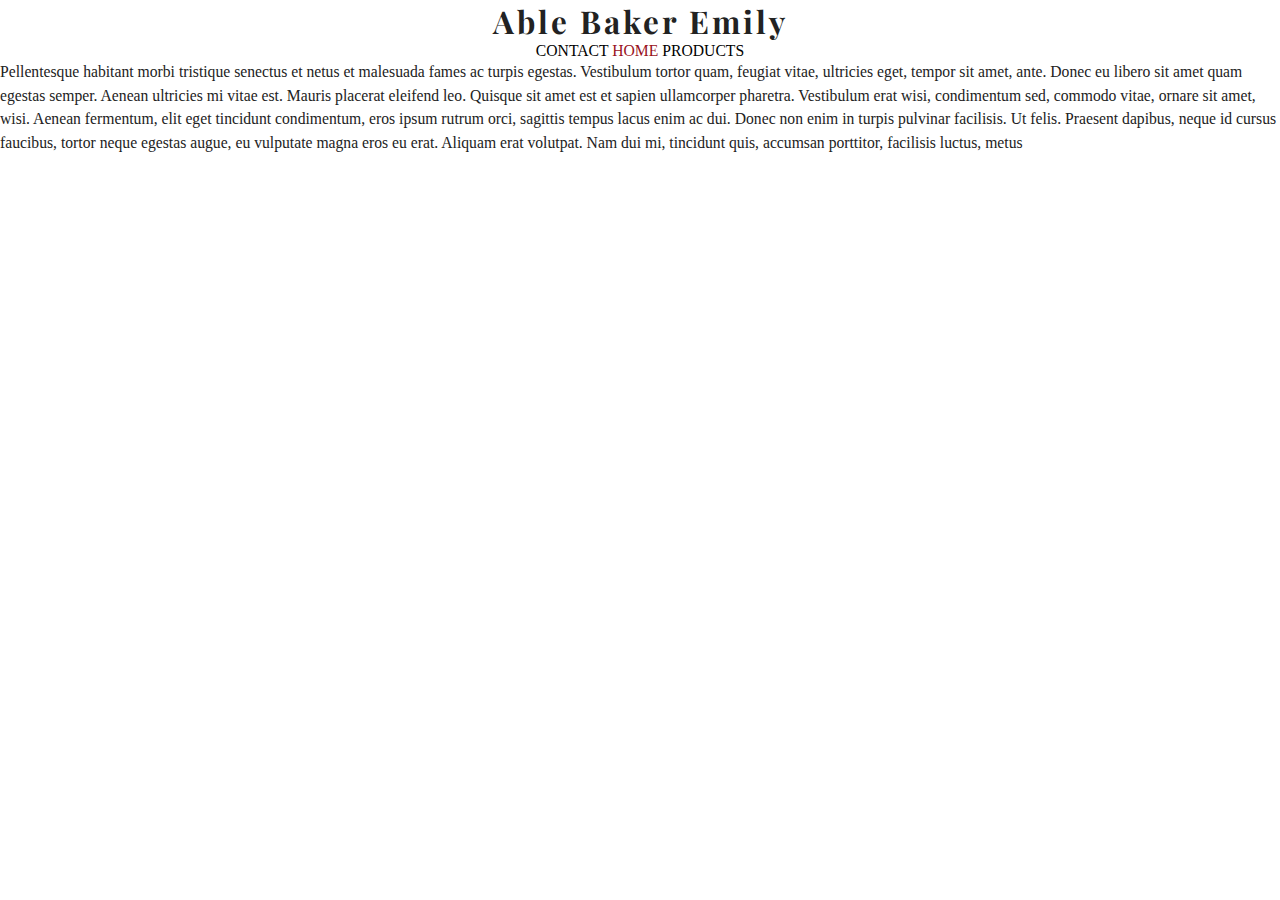
<file: index.html>
<html> 
<head>
	<link href="https://fonts.googleapis.com/css?family=Playfair+Display&display=swap" rel="stylesheet">
	<link href="style.css" rel="stylesheet">
	<style>





</style>
<title>
	Able Baker Emily
</title>
	</head>
	<body>

<h1>Able Baker Emily</h1>

<nav>

<a href="contact.html"> Contact</a>
<a href="#"> Home </a>
<a href="products.html"> Products </a>

</nav>

<p>Pellentesque habitant morbi tristique senectus et netus et malesuada fames ac turpis egestas. Vestibulum tortor quam, feugiat vitae, ultricies eget, tempor sit amet, ante. Donec eu libero sit amet quam egestas semper. Aenean ultricies mi vitae est. Mauris placerat eleifend leo. Quisque sit amet est et sapien ullamcorper pharetra. Vestibulum erat wisi, condimentum sed, commodo vitae, ornare sit amet, wisi. Aenean fermentum, elit eget tincidunt condimentum, eros ipsum rutrum orci, sagittis tempus lacus enim ac dui. Donec non enim in turpis pulvinar facilisis. Ut felis. Praesent dapibus, neque id cursus faucibus, tortor neque egestas augue, eu vulputate magna eros eu erat. Aliquam erat volutpat. Nam dui mi, tincidunt quis, accumsan porttitor, facilisis luctus, metus</p>




	</body>
	</html>
</file>
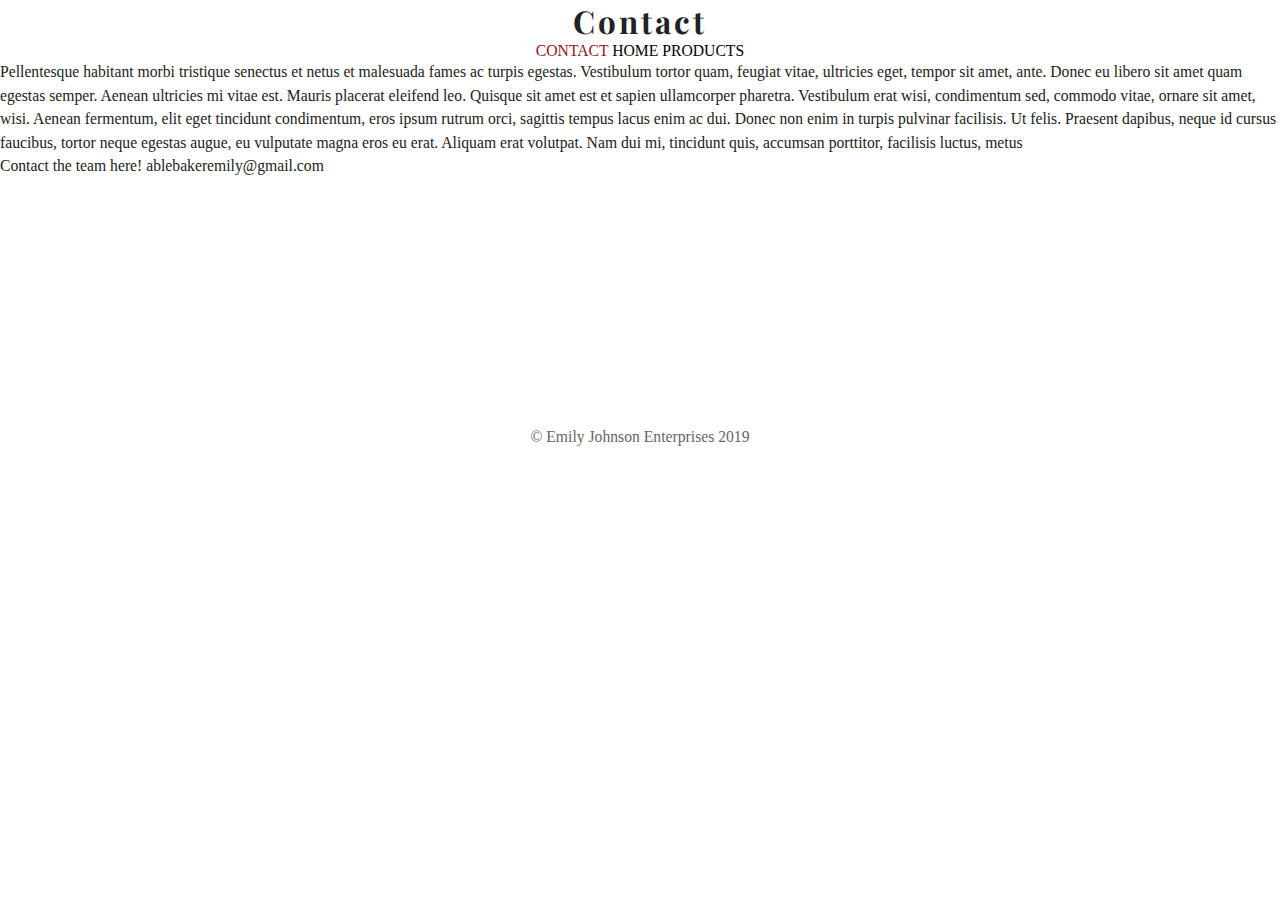
<file: contact.html>
<html> 
<head>
	<link href="https://fonts.googleapis.com/css?family=Playfair+Display&display=swap" rel="stylesheet">
	<link href="style.css" rel="stylesheet">
	<style>




</style>
<title>
	Able Baker Emily
</title>
	</head>
	<body>

<h1>Contact</h1>

<nav>

<a href="#"> Contact </a>
<a href="index.html"> Home </a>
<a href="products.html"> Products </a>

</nav>


<p>Pellentesque habitant morbi tristique senectus et netus et malesuada fames ac turpis egestas. Vestibulum tortor quam, feugiat vitae, ultricies eget, tempor sit amet, ante. Donec eu libero sit amet quam egestas semper. Aenean ultricies mi vitae est. Mauris placerat eleifend leo. Quisque sit amet est et sapien ullamcorper pharetra. Vestibulum erat wisi, condimentum sed, commodo vitae, ornare sit amet, wisi. Aenean fermentum, elit eget tincidunt condimentum, eros ipsum rutrum orci, sagittis tempus lacus enim ac dui. Donec non enim in turpis pulvinar facilisis. Ut felis. Praesent dapibus, neque id cursus faucibus, tortor neque egestas augue, eu vulputate magna eros eu erat. Aliquam erat volutpat. Nam dui mi, tincidunt quis, accumsan porttitor, facilisis luctus, metus</p>

<p>
	Contact the team here!
	ablebakeremily@gmail.com</p>



<footer>© Emily Johnson Enterprises 2019</footer>


	</body>
	</html>
</file>
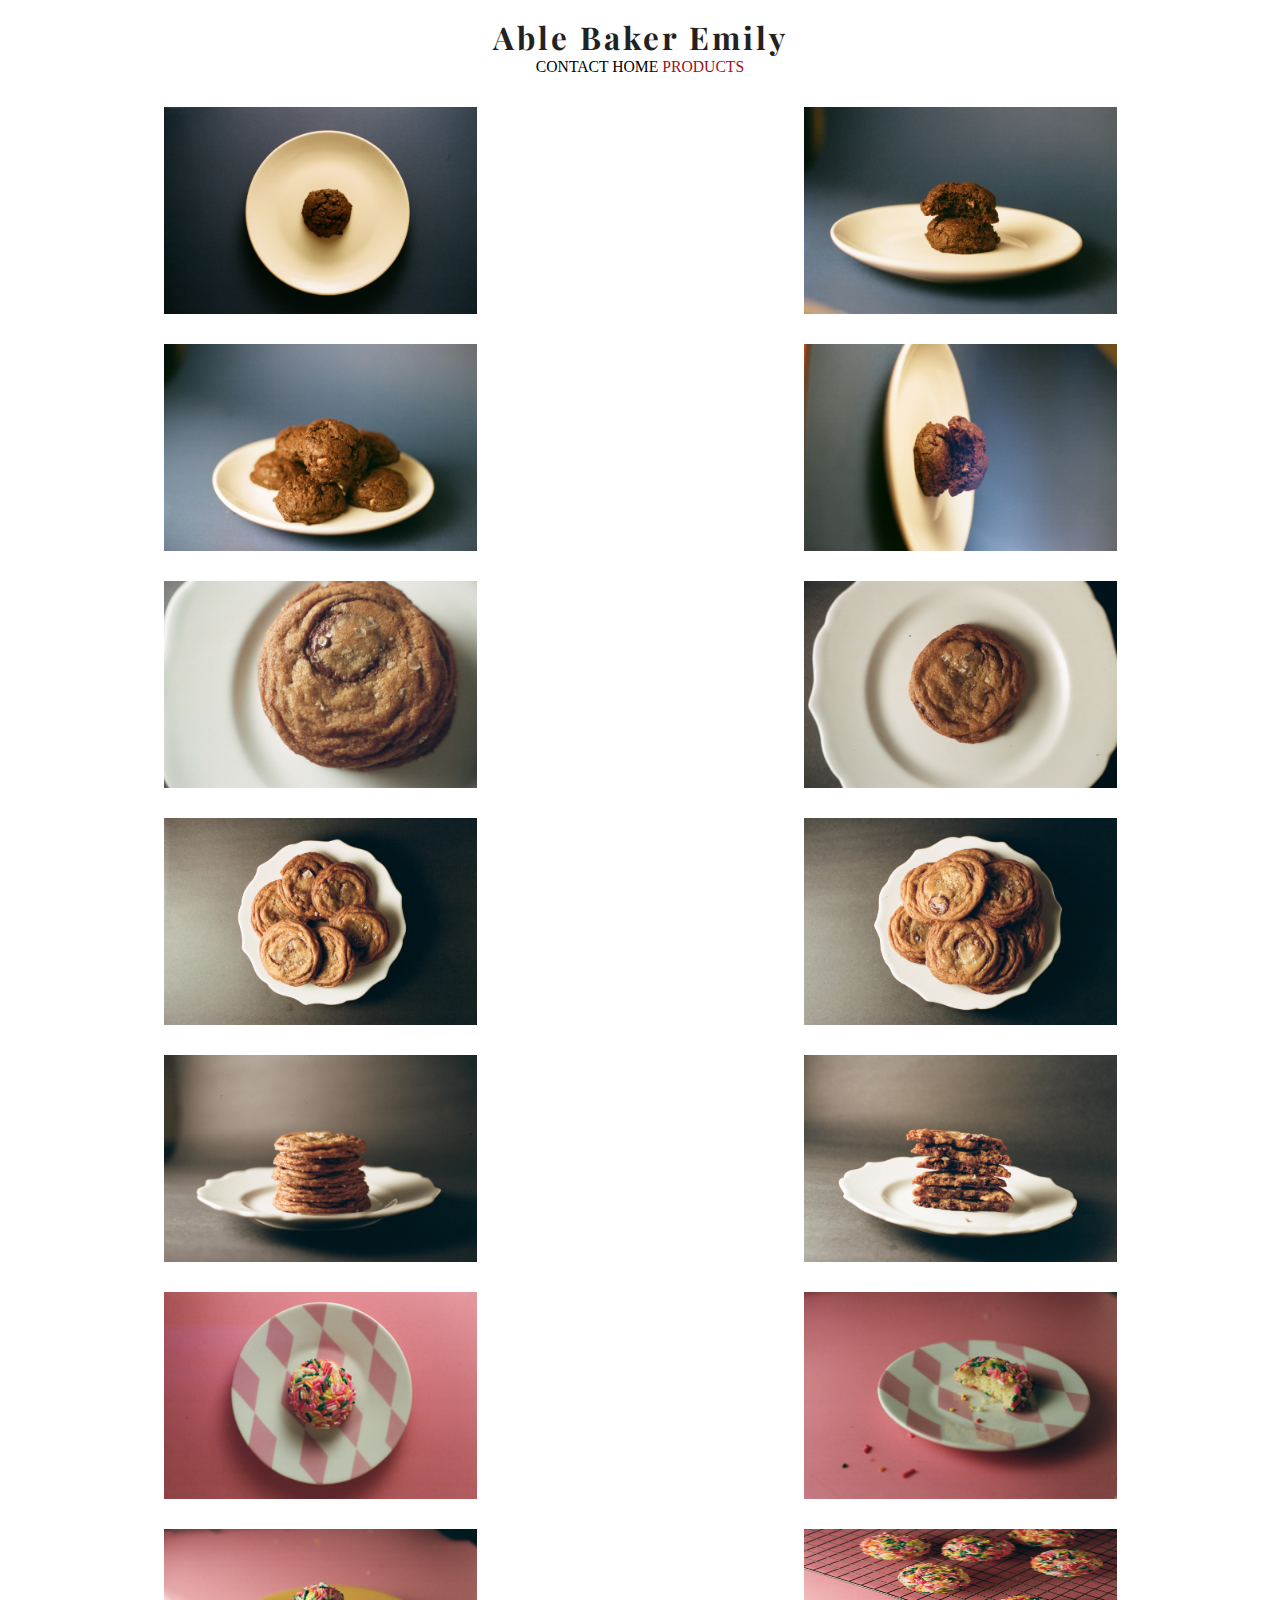
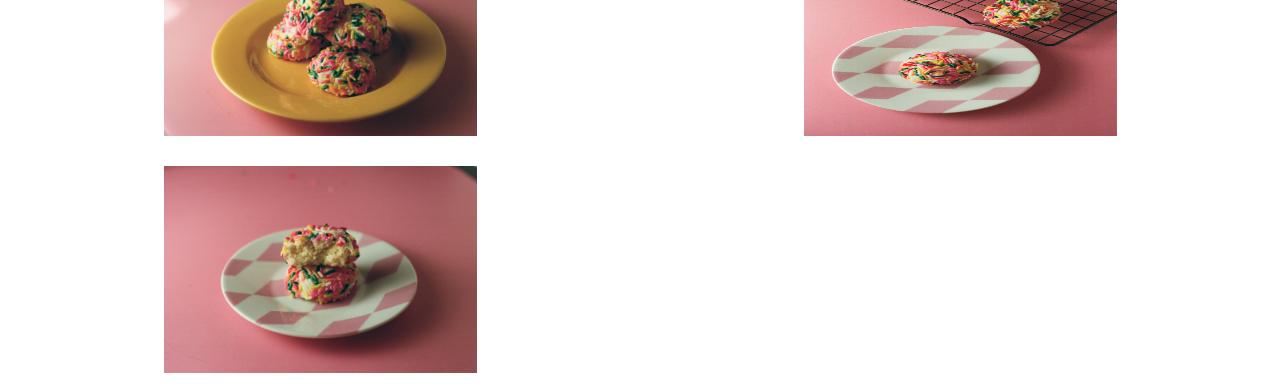
<file: products.html>
<html> 
<head>
	<link href="https://fonts.googleapis.com/css?family=Playfair+Display&display=swap" rel="stylesheet">
	<link href="style.css" rel="stylesheet">
	<style>

img {
	width:313px;
	height:207px;
	margin:15px;
}

</style>
<title>
	Able Baker Emily
</title>
	</head>
	<body>

<header class="row">

	<h1>Able Baker Emily</h1>
	<nav>
		<a href="contact.html"> Contact</a>
		<a href="index.html"> Home </a>
		<a href="#"> Products </a>
	</nav>

</header>

<div class="row text-center">
<div class="medium-6 columns"><img src="images/blue_alone.jpg" alt="blue_alone" /></div>
<div class="medium-6 columns"><img src="images/blue_bite.jpg" alt="blue_bite" /></div>
<div class="medium-6 columns"><img src="images/blue_plate.jpg" alt="blue_plate" /></div>
<div class="medium-6 columns"><img src="images/blue_together.jpg" alt="blue_together" /></div>
<div class="medium-6 columns"><img src="images/cookie_zoom.jpg" alt="cookie_zoom" /></div>
<div class="medium-6 columns"><img src="images/gray_alone.jpg" alt="gray_alone" /></div>
<div class="medium-6 columns"><img src="images/gray_circle.jpg" alt="gray_circle" /></div>
<div class="medium-6 columns"><img src="images/gray_plate.jpg" alt="gray_plate" /></div>
<div class="medium-6 columns"><img src="images/gray_stack.jpg" alt="gray_stack" /></div>
<div class="medium-6 columns"><img src="images/gray_stack_bites.jpg" alt="gray_stack_bites" /></div>
<div class="medium-6 columns"><img src="images/pink_sprinkles.jpg" alt="pink_sprinkles" /></div>
<div class="medium-6 columns"><img src="images/pink_sprinkles_bite.jpg" alt="pink_sprinkles_bite" /></div>
<div class="medium-6 columns"><img src="images/pink_sprinkles_plate.jpg" alt="pink_sprinkles_plate" /></div>
<div class="medium-6 columns"><img src="images/pink_sprinkles_rack.jpg" alt="pink_sprinkles_rack" /></div>
<div class="medium-6 columns"><img src="images/pink_sprinkles_stack.jpg" alt="pink_sprinkles_stack" /></div>
</div>

	</body>
	</html>
</file>
<file: style.css>
*,::after,::before {margin:0;padding:0}
main,body,html     {height:100%}
body               {margin:0 auto;color:#222;font-size:.98em}
a                  {text-decoration:none}
img                {max-width:100%;height:auto}
.shadow            {box-shadow:0 1px 3px rgba(0,0,0,.12),0 1px 2px rgba(0,0,0,.24)!important}

.row                 {margin:1rem auto;max-width:1400px;width:100%}
.row:after,
.row:before,
main:after           {content:" ";display:table;clear:both}
.row .row            {margin:0 -1rem;max-width:none;width:auto}
.row .row.collapse   {margin:0}
.columns             {box-sizing:border-box;padding-left:1.1rem;padding-right:1.1rem;width:100%;float:left}
.centered            {margin-left:auto;margin-right:auto;float:none}
.centered:last-child {float:none}
.clearfix:after      {content:"";display:table;clear:both}
.text-center         {text-align:center}
.hidden,.no-fouc     {visibility:hidden!important}
.hidden              {display: none}

@media only screen {
  .small-hide     {display:none}
  .small-show     {display:block}
  .small-1        {width:8.33333%}
  .small-2        {width:16.66667%}
  .small-3        {width:25%}
  .small-4        {width:33.33333%}
  .small-5        {width:41.66667%}
  .small-6        {width:50%}
  .small-7        {width:58.33333%}
  .small-8        {width:66.66667%}
  .small-9        {width:75%}
  .small-10       {width:83.33333%}
  .small-11       {width:91.66667%}
  .small-12       {width:100%}
}

@media only screen and (min-width:600px) {
  .small-show     {display:none}
  .small-hide     {display:inherit}
  .medium-hide    {display:none}
  .medium-1       {width:8.33333%}
  .medium-2       {width:16.66667%}
  .medium-3       {width:25%}
  .medium-4       {width:33.33333%}
  .medium-5       {width:41.66667%}
  .medium-6       {width:50%}
  .medium-7       {width:58.33333%}
  .medium-8       {width:66.66667%}
  .medium-9       {width:75%}
  .medium-10      {width:83.33333%}
  .medium-11      {width:91.66667%}
  .medium-12      {width:100%}
}

@media only screen and (min-width:960px) {
  .small-show     {display:none}
  .small-hide     {display:inherit}
  .medium-hide    {display:block}
  .large-1        {width:8.33333%}
  .large-2        {width:16.66667%}
  .large-3        {width:25%}
  .large-4        {width:33.33333%}
  .large-5        {width:41.66667%}
  .large-6        {width:50%}
  .large-7        {width:58.33333%}
  .large-8        {width:66.66667%}
  .large-9        {width:75%}
  .large-10       {width:83.33333%}
  .large-11       {width:91.66667%}
  .large-12       {width:100%}
}

footer {
	text-align: center;
	color:#666;
	margin-top:250px;
}


h1 {
	text-align:center;
	letter-spacing: 3px;

	font-family: 'Playfair Display', serif
}


nav  {
	text-align: center;
}

nav a {
	color:#000;
	text-align: center;
	text-decoration: none;
	text-transform: uppercase;
}


nav a[href="#"] {
	color:#912;
}


p {
	line-height: 1.5
}
</file>
